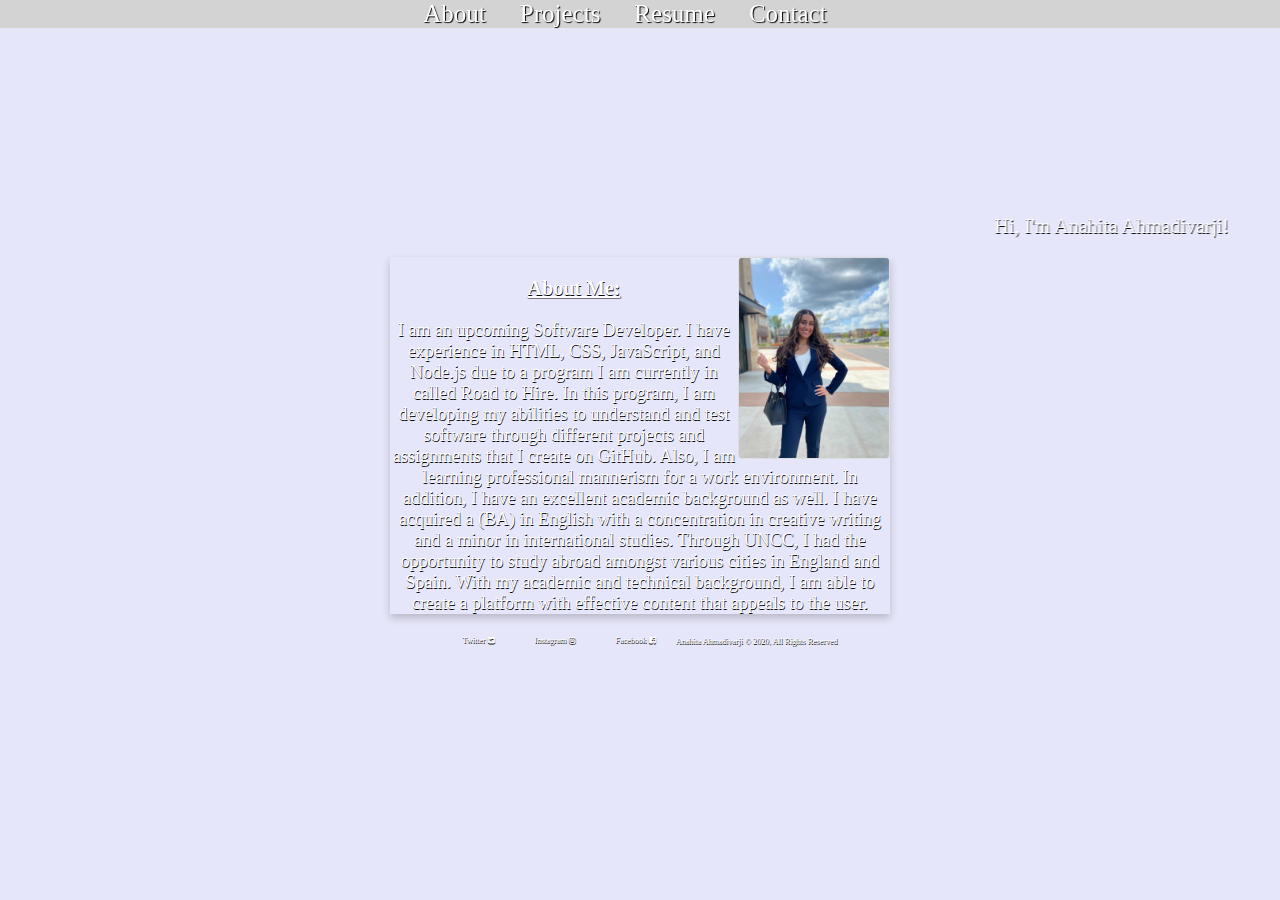
<file: index.html>
<!DOCTYPE html>
<html lang="en">
<head>

 

   
    <meta charset="UTF-8">
    <meta name="viewport" content="width=device-width, initial-scale=1.0">


    <title>Homepage</title>
    

        <!-- Styles -->

    <link rel="stylesheet" href="style.css">
    <link rel="stylesheet" href="https://cdnjs.cloudflare.com/ajax/libs/font-awesome/4.7.0/css/font-awesome.min.css">
</head>
<body>

    <!-- Nav Bar -->

    <header>
        <nav class="nav">
            <ul>
                <li><a href="index.html">About</a></li>
                <li><a href="projects.html">Projects</a></li>
                <li><a href="resume.html">Resume</a></li>
                <li><a href="contact.html">Contact</a></li>
            </ul>
        </nav>

    </header>
    

    <main class="hero-image">
        <div class="hero-text">
            <marquee class="ana" behavior="alternate">Hi, I'm Anahita Ahmadivarji!</marquee>
     
        </div>

    </main>
    
  



<article class="card-container">




<section class="card">


    <a href="resume.html">
    <img class="aboutImg" src="images/aboutMe.jpg">
</a>

    <h1>About Me:</h1>
   
    <p class="aboutMe"> I am an upcoming Software Developer.

        I have experience in HTML, CSS, JavaScript, and Node.js due to a program I am currently in called Road to Hire. In this program, I am developing my abilities to understand and test software through different projects and assignments that I create on GitHub. Also, I am learning professional mannerism for a work environment.
        
        In addition, I have an excellent academic background as well. I have acquired a (BA) in English with a concentration in creative writing and a minor in international studies. Through UNCC, I had the opportunity to study abroad amongst various cities in England and Spain.
        
        With my academic and technical background, I am able to create a platform with effective content that appeals to the user.  </p>
    
</section>    


</article>




   <!-- <section class="card">
       <img class="aboutImg" src="images/aboutMe.jpg">

   </section> -->






    <!-- Footer -->

    <footer class="footer"> 
        <p> <a href="https://twitter.com/">Twitter <i class=" fa fa-twitter-square"></i> </a></p>
        <p> <a href="https://www.instagram.com/"> Instagram <i class=" fa fa-instagram"> </i> </a></p>
        <p> <a href="https://www.facebook.com/"> Facebook <i class=" fa fa-facebook-square"> </i></a></p>
        <p class="copyrights"> Anahita Ahmadivarji &copy; 2020, All Rights Reserved </p>
      </footer>
    
</body>
</html>
</file>
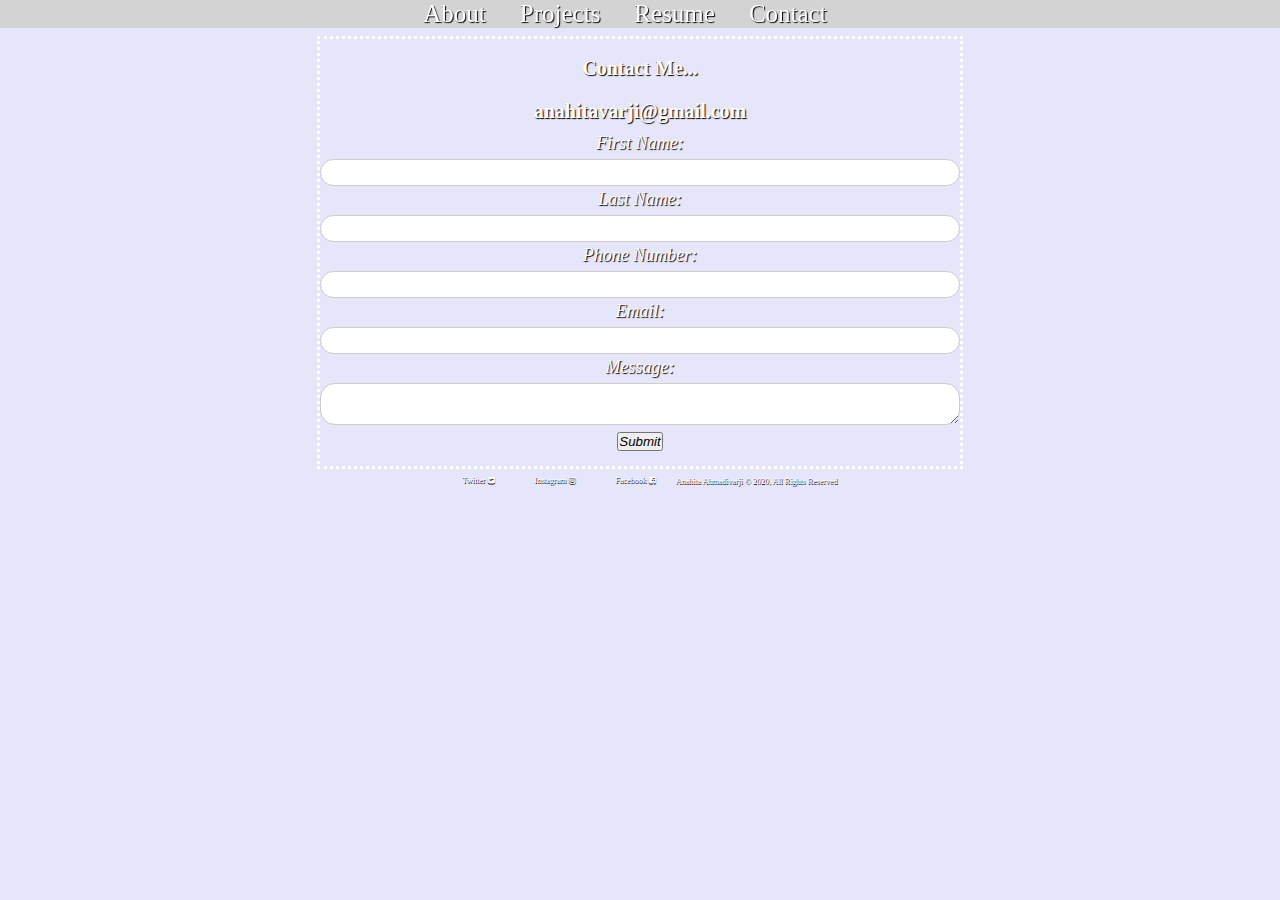
<file: contact.html>
<!DOCTYPE html>
<html lang="en">
<head>
   
    <meta charset="UTF-8">
    <meta name="viewport" content="width=device-width, initial-scale=1.0">
    <title>Homepage</title>

    <!-- Styles -->

    <link rel="stylesheet" href="style.css">
    <link rel="stylesheet" href="https://cdnjs.cloudflare.com/ajax/libs/font-awesome/4.7.0/css/font-awesome.min.css">
</head>
<body>

    <!-- Nav Bar -->
    <header>
        <nav class="nav">
            <ul>
                <li><a href="index.html">About</a></li>
                <li><a href="projects.html">Projects</a></li>
                <li><a href="resume.html">Resume</a></li>
                <li><a href="contact.html">Contact</a></li>
            </ul>
        </nav>
    </header>
    
<br>
<br>


    <article class="contact-container">
        <h5>Contact Me...</h5>
        <h5>anahitavarji@gmail.com</h5>
      <form name="form-group" action="/contact-form-process.php" onsubmit="validateForm()" method="POST" id="contact-form">
        
        <section class="form-group">
         <h6> First Name </h6>
        <label class="label" for="firstname"> First Name: </label>
        <input type="text" name="First Name" id="firstname" required>
        </section>
         <section class="form-group">
           <h6> Last Name </h6>
        <label class="label" for="lastname"> Last Name: </label>
        <input type="text" name="Last Name" id="lastname" required>
         </section>
          <section class="form-group">
           <h6> Phone Number </h6>
         <label class="label" for="number"> Phone Number: </label>
        <input type="text" name="Phone Number" id="number" required>
          </section>
          
           <section class="form-group">
             <h6> Email </h6>
         <label class="label" for="email"> Email: </label>
        <input type="text" name="Email" id="email" required>
           </section>
          
       
        <section class="form-group">
         <h6> Message </h6>
          <label class="label" for="message">Message:</label>
          <textarea name="message" id="message"></textarea>
          <button type="submit" class="btn"> Submit </button>
        </section>
        </form>
    </article>
        
     
           
           
           
           
           



    <!-- Footer -->

    <footer class="footer"> 
        <p> <a href="https://twitter.com/">Twitter <i class=" fa fa-twitter-square"></i> </a></p>
        <p> <a href="https://www.instagram.com/"> Instagram <i class=" fa fa-instagram"> </i> </a></p>
        <p> <a href="https://www.facebook.com/"> Facebook <i class=" fa fa-facebook-square"> </i></a></p>
        <p class="copyrights"> Anahita Ahmadivarji &copy; 2020, All Rights Reserved </p>
      </footer>
</body>
</html>
</file>
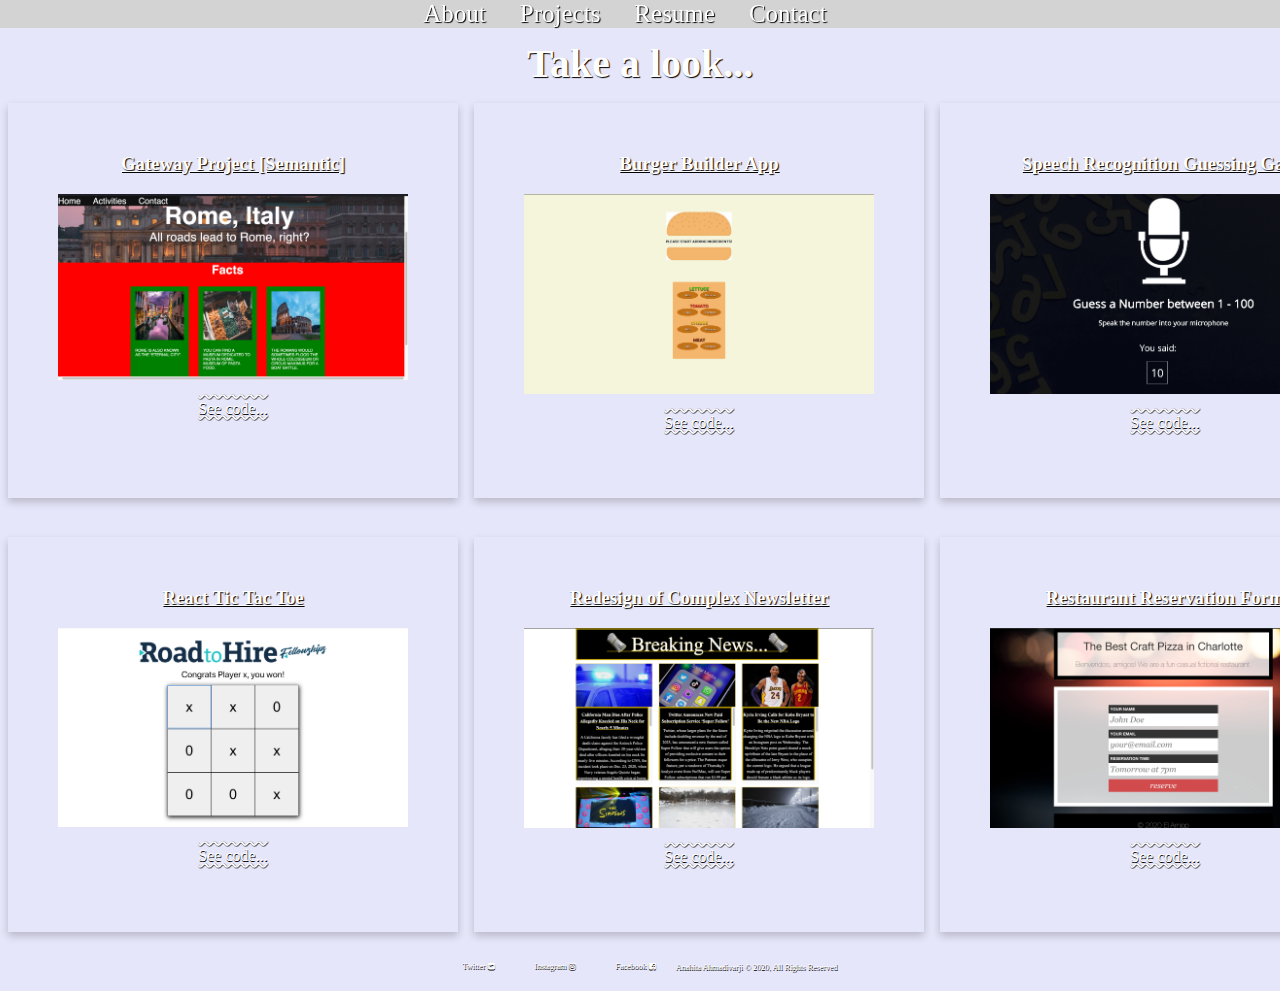
<file: projects.html>
<!DOCTYPE html>
<html lang="en">
    <head>

        <meta charset="UTF-8">
        <meta name="viewport" content="width=device-width, initial-scale=1.0">
        <title>Homepage</title>

        <!-- Styles -->

        <link rel="stylesheet" href="style.css">
        <link rel="stylesheet" href="https://cdnjs.cloudflare.com/ajax/libs/font-awesome/4.7.0/css/font-awesome.min.css">
    </head>
    <body>

        <!-- Nav Bar -->
        <header>
            <nav class="nav">
                <ul>
                    <li><a href="index.html">About</a></li>
                    <li><a href="projects.html">Projects</a></li>
                    <li><a href="resume.html">Resume</a></li>
                    <li><a href="contact.html">Contact</a></li>
                </ul>
            </nav>
        </header>


        <h2 class="projectHeader">Take a look...</h2>


        <article class="project-container">


            <section class="project">
                
                <h3>Gateway Project [Semantic]</h3>
               
                <img  class="projectImg" src="images/gateway.png" alt="gateway project">

                <a class="link" href="https://codepen.io/anahitavarji/project/editor/XEvLzo" target="_blank">See code...</a> 

            </section>

            <section class="project">
                <h3>Burger Builder App</h3>
                <img class="projectImg" src="images/burger.png" alt="burger app">

                <a class="link" href="https://github.com/anahitavarji/burger-react-app" target="_blank">See code...</a>
            </section>

            <section class="project">
                <h3>Speech Recognition Guessing Game</h3>
                <img class="projectImg" src="images/guess.png" alt="guessing game">

                <a class="link" href="https://github.com/anahitavarji/Speech-Recognition-Guessing-Game" target="_blank">See code...</a>
            </section>


        </article>


        <article class="project-container">


            <section class="project">
                <h3> React Tic Tac Toe</h3>

                <img class="projectImg" src="images/tiktak.png" alt="tic tac">

                <a class="link" href="https://github.com/anahitavarji/React-Tic-Tac-Toe" target="_blank">See code...</a>

                
            </section>

            <section class="project">
                <h3>Redesign of Complex Newsletter</h3>
                <img class="projectImg" src="images/redesign.png" alt="complex redesign">

                <a class="link" href="https://github.com/anahitavarji/redesign-complex-newsletter" target="_blank">See code...</a>
            </section>

            <section class="project">
                <h3>Restaurant Reservation Form</h3>
                <img class="projectImg" src="images/reserve.png" alt="reserve app">
                <a class="link" href="https://github.com/anahitavarji/reservePage" target="_blank">See code...</a>
                
            </section>


        </article>



       


        <!-- Footer -->

        <footer class="footer">
            <p>
                <a href="https://twitter.com/">Twitter
                    <i class=" fa fa-twitter-square"></i>
                </a>
            </p>
            <p>
                <a href="https://www.instagram.com/">
                    Instagram
                    <i class=" fa fa-instagram"></i>
                </a>
            </p>
            <p>
                <a href="https://www.facebook.com/">
                    Facebook
                    <i class=" fa fa-facebook-square"></i>
                </a>
            </p>
            <p class="copyrights">
                Anahita Ahmadivarji &copy; 2020, All Rights Reserved
            </p>
        </footer>

    </body>
</html>
</file>
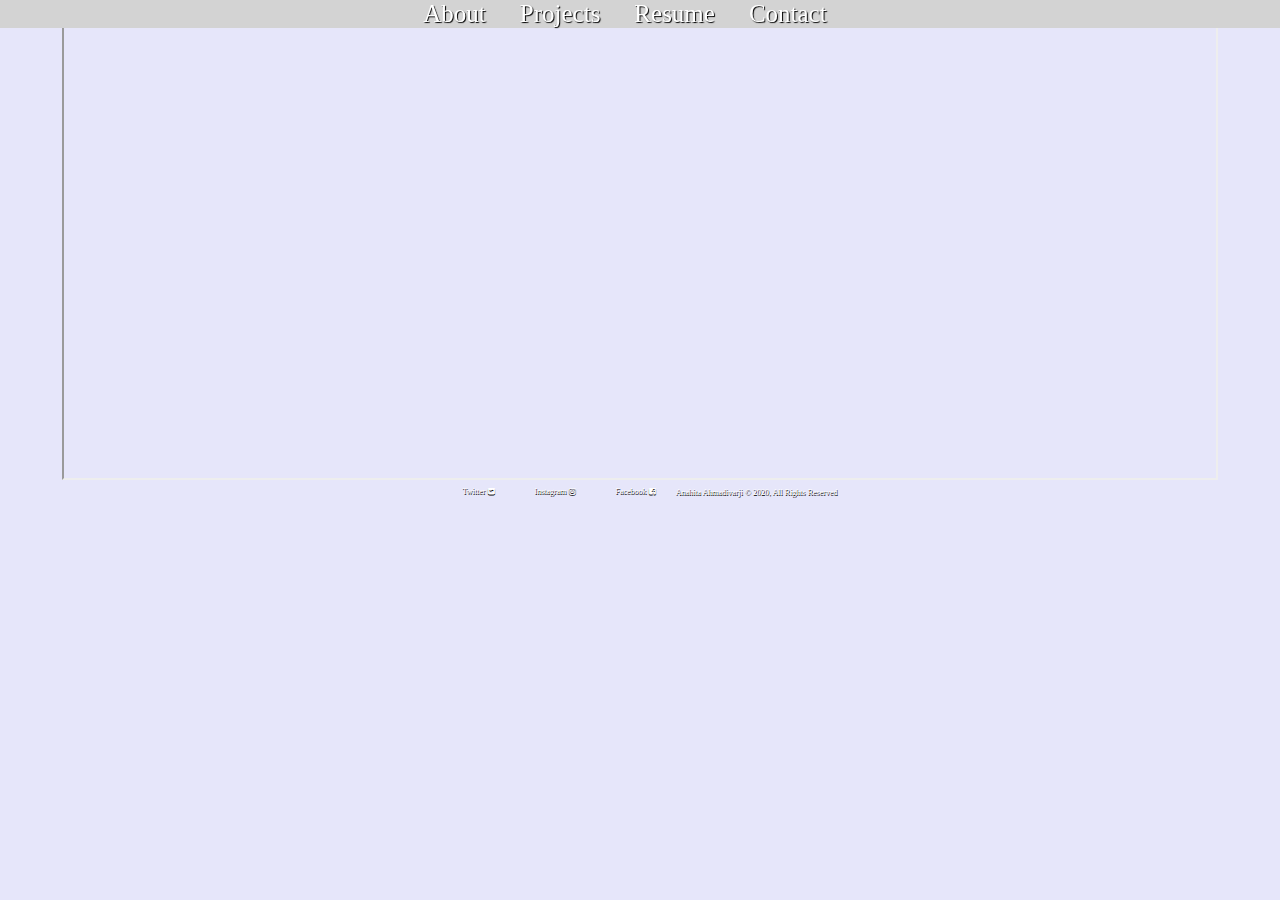
<file: resume.html>
<!DOCTYPE html>
<html lang="en">
<head>
   
    <meta charset="UTF-8">
    <meta name="viewport" content="width=device-width, initial-scale=1.0">
    <title>Homepage</title>

    <!-- Styles -->

    <link rel="stylesheet" href="style.css">
    <link rel="stylesheet" href="https://cdnjs.cloudflare.com/ajax/libs/font-awesome/4.7.0/css/font-awesome.min.css">
</head>
<body>

    <!-- Nav Bar -->
    <header>
        <nav class="nav">
            <ul>
                <li><a href="index.html">About</a></li>
                <li><a href="projects.html">Projects</a></li>
                <li><a href="resume.html">Resume</a></li>
                <li><a href="contact.html">Contact</a></li>
            </ul>
        </nav>
    </header>
    

    <iframe class="resume" src="images/AAresume.pdf"></iframe>





     <!-- Footer -->

     <footer class="footer"> 
        <p> <a href="https://twitter.com/">Twitter <i class=" fa fa-twitter-square"></i> </a></p>
        <p> <a href="https://www.instagram.com/"> Instagram <i class=" fa fa-instagram"> </i> </a></p>
        <p> <a href="https://www.facebook.com/"> Facebook <i class=" fa fa-facebook-square"> </i></a></p>
        <p class="copyrights"> Anahita Ahmadivarji &copy; 2020, All Rights Reserved </p>
      </footer>
</body>
</html>
</file>
<file: style.css>
/* All Content */

* {
  margin: 0;
  padding: 0;
}

a {
  font-family: Georgia, 'Times New Roman', Times, serif;
  text-decoration: none;
  color: white;
}

body {
  background-color: lavender;
}

ul {
  list-style-type: none;
  text-align: center;
}

.nav li { 
  display: inline;
}

.nav li a {
  padding-right: 30px;
  font-size: 25px;
  color: white;
  text-decoration: none;
  text-shadow: 1px 1px 1px black;
}

.nav ul {
  margin: 0;
  padding: 0;
  position: fixed;
  width: 100%;
  background-color: lightgrey
}

.nav ul a:hover {
  background-color: lavender;
}


.footer {
  color: white;
  display: flex;
  justify-content: center;
}

.footer a {
  padding: 20px;
  font-size: 8px;
  text-shadow: 0.5px 0.5px 0.5px black;
}

.copyrights {
  margin-top: 8px;
  font-size: 8px;
  text-shadow: 0.5px 0.5px 0.5px black;
}


/* About Page*/


.hero-image {
  background-image: url("https://images.unsplash.com/photo-1580927752452-89d86da3fa0a?ixid=MXwxMjA3fDB8MHxwaG90by1wYWdlfHx8fGVufDB8fHw%3D&ixlib=rb-1.2.1&auto=format&fit=crop&w=1950&q=80");
  height: auto;
  width: auto;
  padding-top: 215px;
  background-position: center;
  background-repeat: no-repeat;
  background-size: cover;
}


.hero-text {
text-align: center;
  color: white;
}


.ana {
  color: white;
  text-shadow: 0.5px 0.5px 0.5px black;
  font-size: 20px;
}
   

.card-container {
  padding: 15px;
  display: flex;
  justify-content: center;
  color: white;
  text-shadow: 0.5px 0.5px 0.5px black;
}


.card:hover {
  box-shadow: 0 8px 16px 0 rgba(0,0,0,0.2);
}


.card {
  box-shadow: 0 4px 8px 0 rgba(0,0,0,0.2);
  transition: 0.3s;
  width: 40%;
}



h1 {
  font-size: 20px;
  padding: 1em;
  text-align: center;
  text-shadow: 0.5px 0.5px 0.5px black;
  text-decoration: underline;
}


.aboutMe {
  font-size: large;
  text-align: center;
  text-shadow: 0.5px 0.5px 0.5px black;
}


.aboutImg {
 
  border: 1px solid #ddd;
  border-radius: 4px;
  width: 150px; 
  /* margin-left: 700px; */
  float: right;
  position: relative;
}


.aboutImg:hover {
  transform: scaleX(-1);
}


@media screen and (max-width: 600px) {
  .card-container {
    width: 100%;
    display: block;
    margin-bottom: 20px;
  }
}

@media screen and (max-width: 600px) {
  .hero-image {
    width: 100%;
    display: block;
    margin-bottom: 20px;

  }
}

@media screen and (max-width: 600px) {
  .aboutImg {
    width: 100%;
    display: block;
    margin-bottom: 20px;

  }
}


@media screen and (max-width: 600px) {
  .nav ul {
    width: 100%;
    display: block;
    margin-bottom: 20px;

  }
}

@media screen and (max-width: 600px) {
 .card {
    width: 100%;
    display: block;
    margin-bottom: 20px;

  }
}

@media screen and (max-width: 600px) {
  .card a {
     width: 100%;
     display: block;
     margin-bottom: 20px;
 
   }
 }




 /* Projects Page */

 .project-container {
  padding-top: 8px;
  padding-bottom: 15px;
  display: flex;
  color: white;
  text-shadow: 0.5px 0.5px 0.5px black;

}


.project:hover {
  box-shadow: 0 8px 16px 0 rgba(0,0,0,0.2);
}


.project {
  box-shadow: 0 4px 8px 0 rgba(0,0,0,0.2);
  transition: 0.3s;
  width: 40%;
  padding: 50px;
  /* padding-top: 1em;
  padding-bottom: 1em; */
  margin: 8px;
}

.projectHeader {
  font-size: 40px;
  padding: 1em;
  margin-bottom: -1em;
  text-align: center;
  color: white;
  text-shadow: 1px 1px 1px black;
}

h3 {
  text-align: center;
  text-decoration: underline;
  color: white;
  text-shadow: 1px 1px 1px black;
  padding-bottom: 1em;
}

.link {
  padding: 1em;
  text-decoration: underline overline wavy;
 display: block;
 text-align: center;
}

@media screen and (max-width: 600px) {
  .project-container {
    width: 100%;
    display: inline-block;
    margin-bottom: 20px;
  }
}

@media screen and (max-width: 600px) {
  .projectHeader {
    width: 100%;
    display: block;
    margin-bottom: 20px;
  }
}

@media screen and (max-width: 600px) {
  h3 {
    width: 100%;
    display: block;
    margin-bottom: 20px;
  }
}

.projectImg {
  overflow: hidden;
 width: 350px;
 max-height: auto;
}








/* Resume Page */


.resume {
 padding-top: 26px;
  height: 450px;
  width: 90%;
  display: table;
  margin: 0 auto;
 overflow: hidden;
}


@media screen and (max-width: 600px) {
  .resume {
    width: 100%;
    display: block;
    margin-bottom: 20px;
  }
}




/* Contact Page */


.contact-container {
  padding-top: 0.5em;
  position: relative;
  padding-bottom: 15px;
  color: white;
text-shadow: 0.5px 0.5px black;
border-style: dotted;
margin: auto;
width: 50%;
height: 50%;
/* border-radius: 15px; */
text-align: center;
font-size: 15px;
}





input[type="text"], select, textarea {
  width: 100%;
  padding: 5px;
  border: 1px solid #ccc;
  border-radius: 15px;
  box-sizing: border-box;
  margin-top: 5px;
  margin-bottom: 3px;
  
}

input[type="submit"] {
  background-color: black; 
  color: white;
  padding: 12px 20px;
  /* cursor: pointer; */
}

.btn {
  cursor: pointer;
  font-style: oblique;
}


input[type="submit"]:hover {
/* change look of the mouse */
  background-color: white;
  color: black;
}

h5 {
  font-size: 20px;
  padding: .5em;
  text-align: center;
  text-shadow: 1px 1px 1px black;
}

h6 {
  display: none;
}

.label {
  font-style: oblique;
  text-shadow: 1px 1px 1px black;
  font-size: large;
}
</file>
